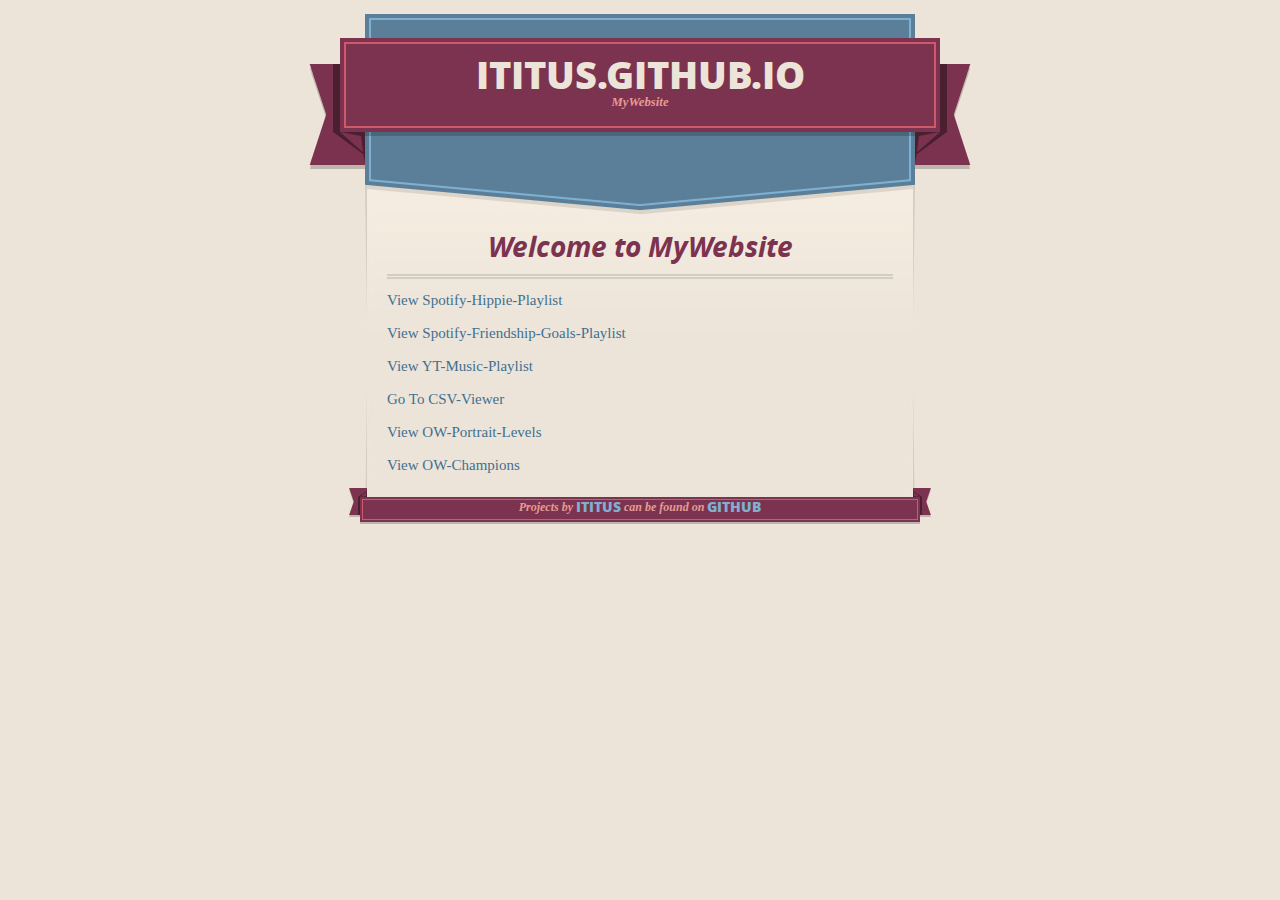
<file: index.html>
<!DOCTYPE html>
<html>
<head>
    <meta charset='utf-8'>
    <meta http-equiv="X-UA-Compatible" content="chrome=1">
    <meta name="viewport" content="width=640"/>

    <link rel="stylesheet" href="stylesheets/core.css" media="screen"/>
    <link rel="stylesheet" href="stylesheets/mobile.css" media="handheld, only screen and (max-device-width:640px)"/>
    <link rel="stylesheet" href="stylesheets/pygment_trac.css"/>

    <script type="text/javascript" src="javascripts/modernizr.js"></script>
    <script type="text/javascript" src="https://code.jquery.com/jquery-3.3.1.min.js"
            integrity="sha256-FgpCb/KJQlLNfOu91ta32o/NMZxltwRo8QtmkMRdAu8=" crossorigin="anonymous"></script>
    <script type="text/javascript" src="javascripts/headsmart.min.js"></script>
    <script type="text/javascript">
        $(document).ready(function () {
            $('#main_content').headsmart()
        })
    </script>
    <title>MyWebsite by iTitus</title>
</head>

<body>
<div class="shell">

    <header>
        <span class="ribbon-outer">
          <span class="ribbon-inner">
            <h1>iTitus.github.io</h1>
            <h2>MyWebsite</h2>
          </span>
          <span class="left-tail"></span>
          <span class="right-tail"></span>
        </span>
    </header>

    <div id="no-downloads">
        <span class="inner">
        </span>
    </div>


    <span class="banner-fix"></span>


    <section id="main_content">
        <h1><a name="welcome-to-mywebsite" class="anchor" href="#welcome-to-mywebsite"><span
                class="octicon octicon-link"></span></a>Welcome to MyWebsite</h1>

        <p><a href="spotify/hippie.html">View Spotify-Hippie-Playlist</a></p>
        <p><a href="spotify/friendshipgoals.html">View Spotify-Friendship-Goals-Playlist</a></p>
        <p><a href="yt/musicpl.html">View YT-Music-Playlist</a></p>
        <p><a href="csv-viewer/csv.html">Go To CSV-Viewer</a></p>
        <p><a href="ow-portrait-viewer/viewer.html">View OW-Portrait-Levels</a></p>
        <p><a href="ow-champions/champions.html">View OW-Champions</a></p>
    </section>

    <footer>
        <span class="ribbon-outer">
          <span class="ribbon-inner">
            <p>Projects by <a href="https://github.com/iTitus">iTitus</a> can be found on <a
                    href="https://github.com/iTitus">GitHub</a></p>
          </span>
          <span class="left-tail"></span>
          <span class="right-tail"></span>
        </span>
    </footer>

</div>


</body>
</html>
</file>
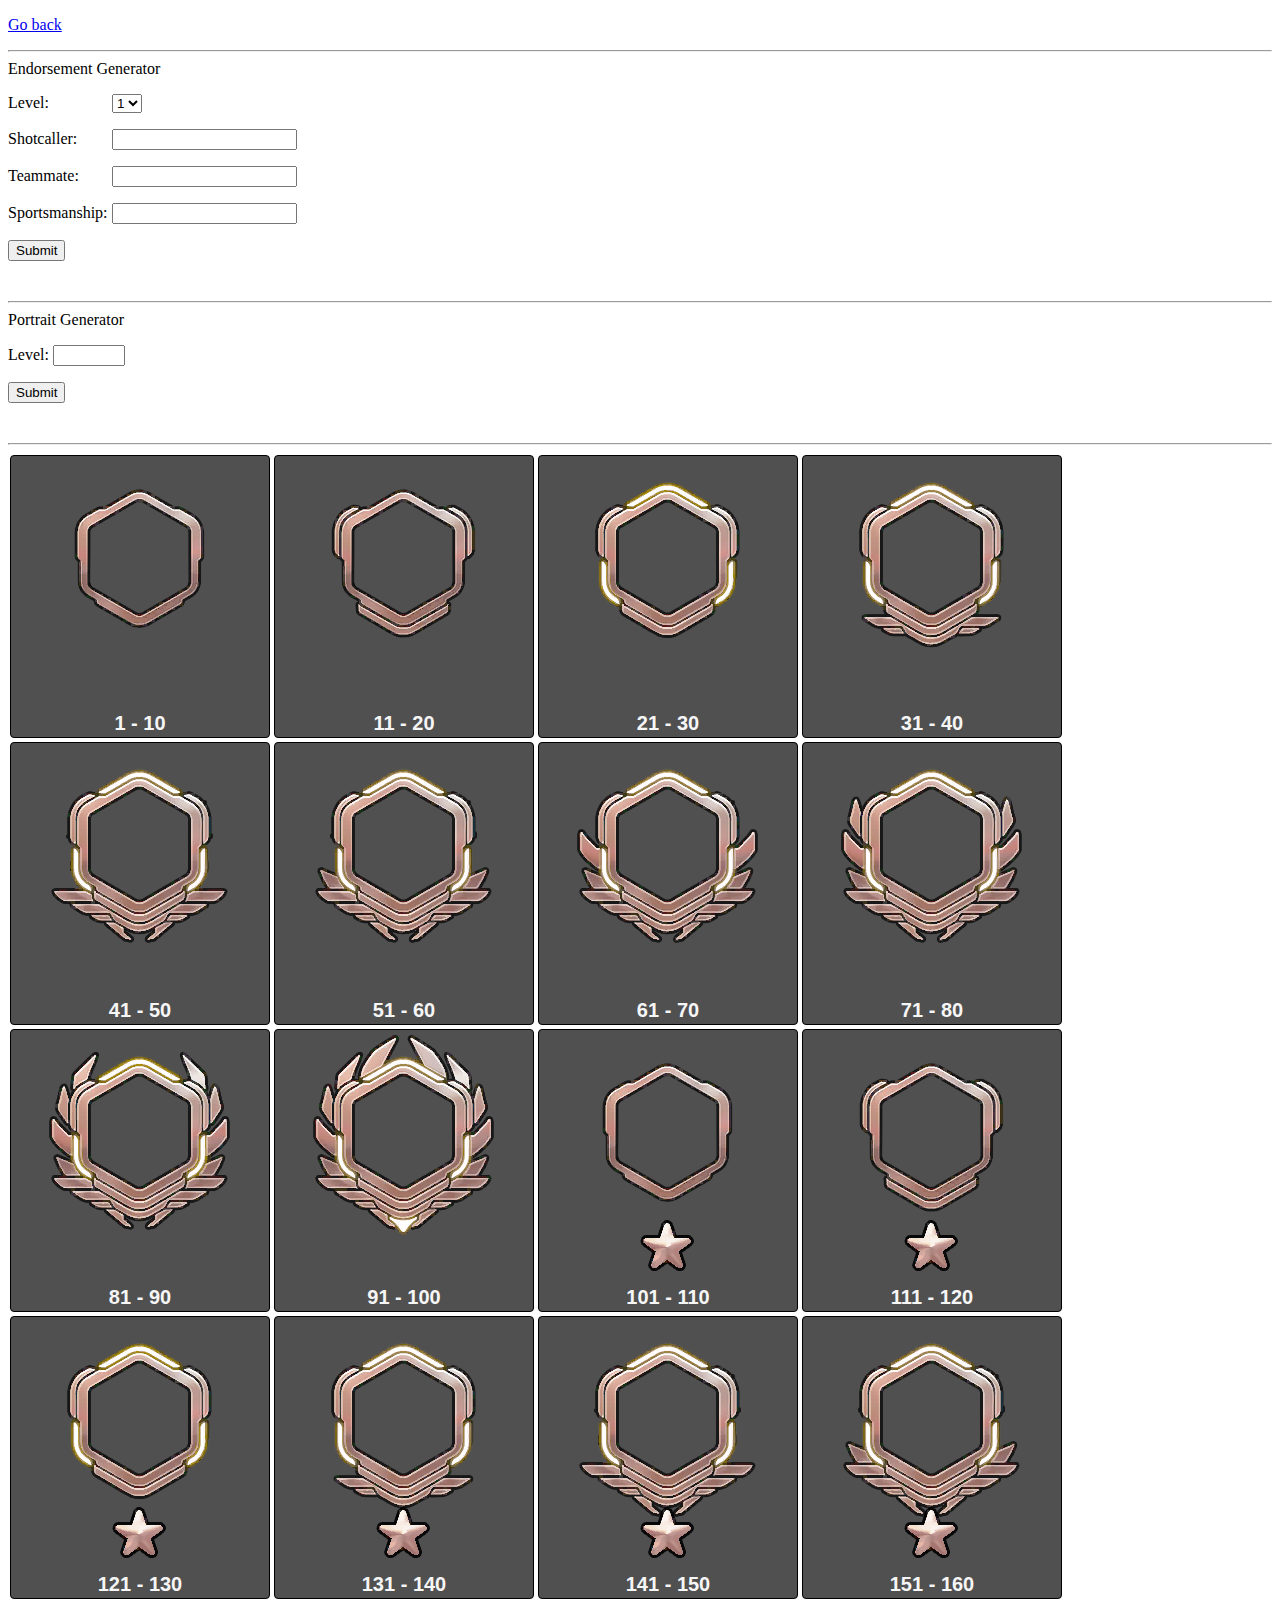
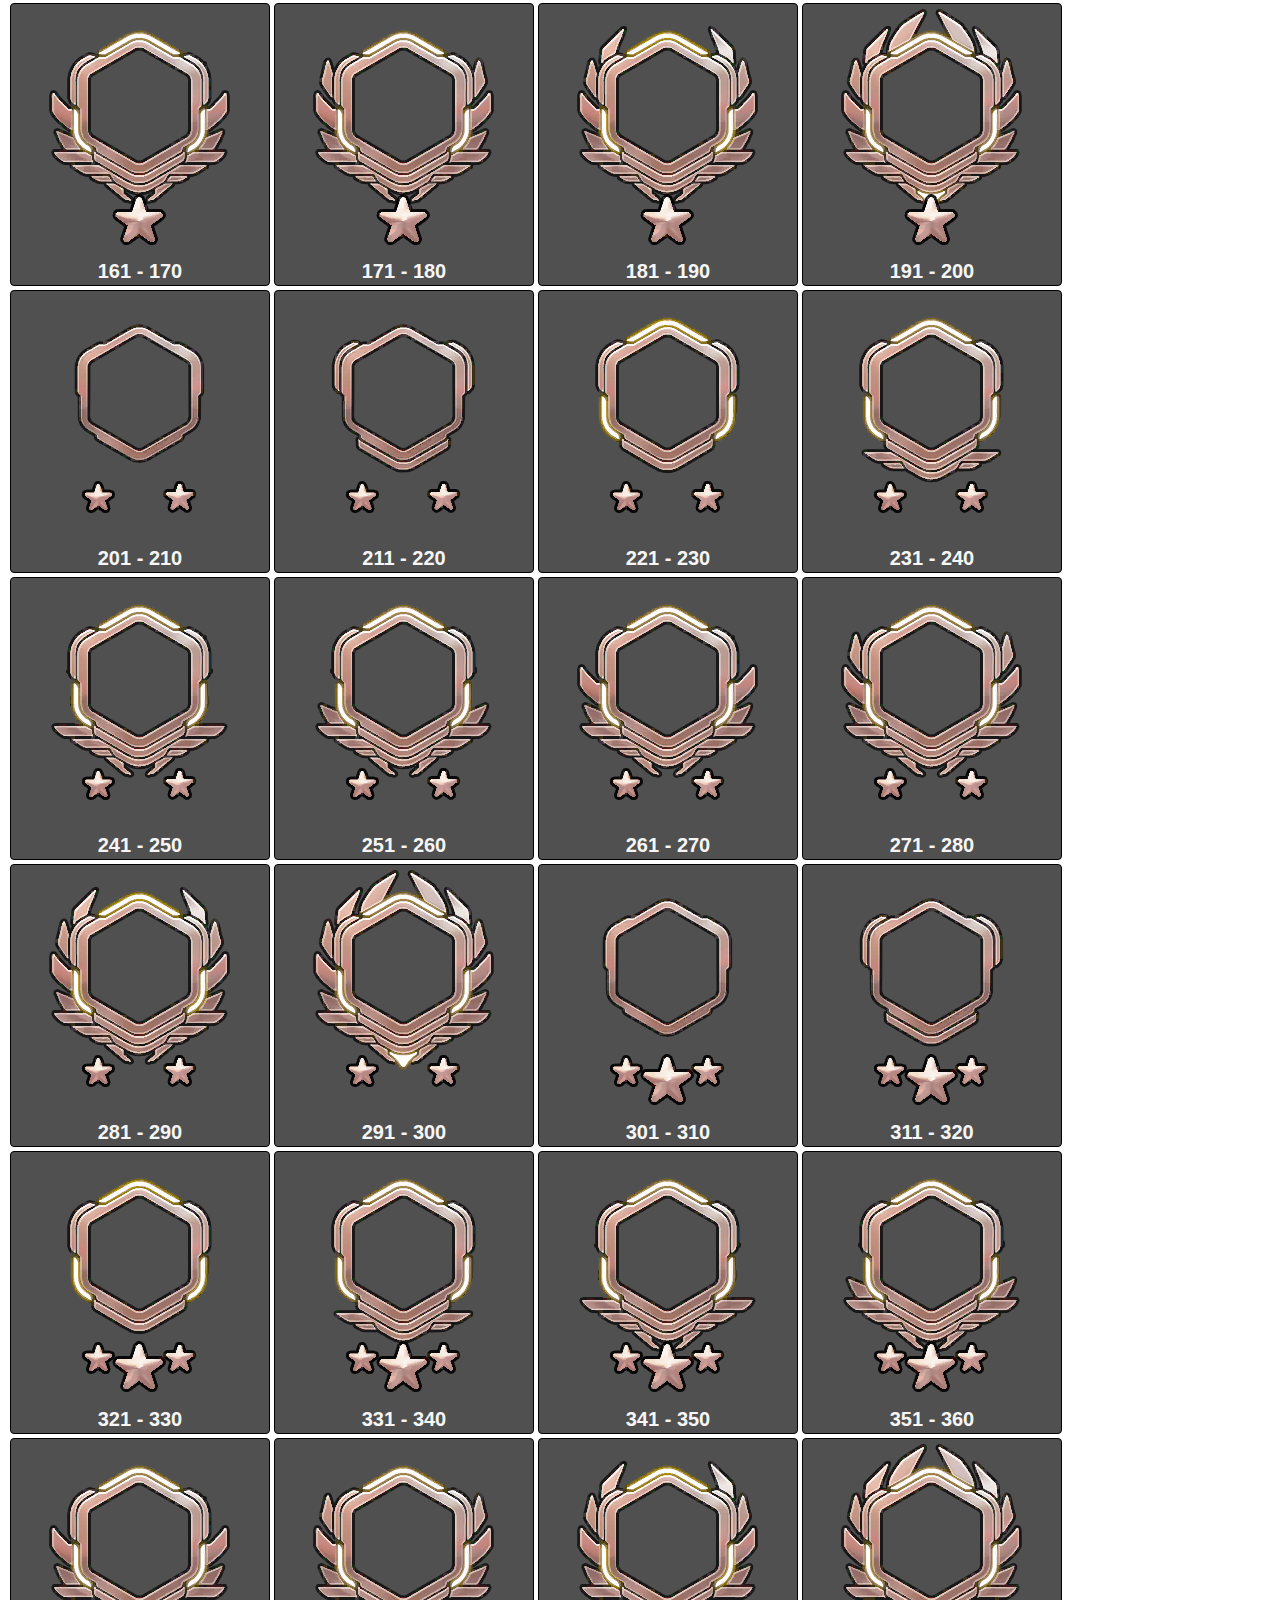
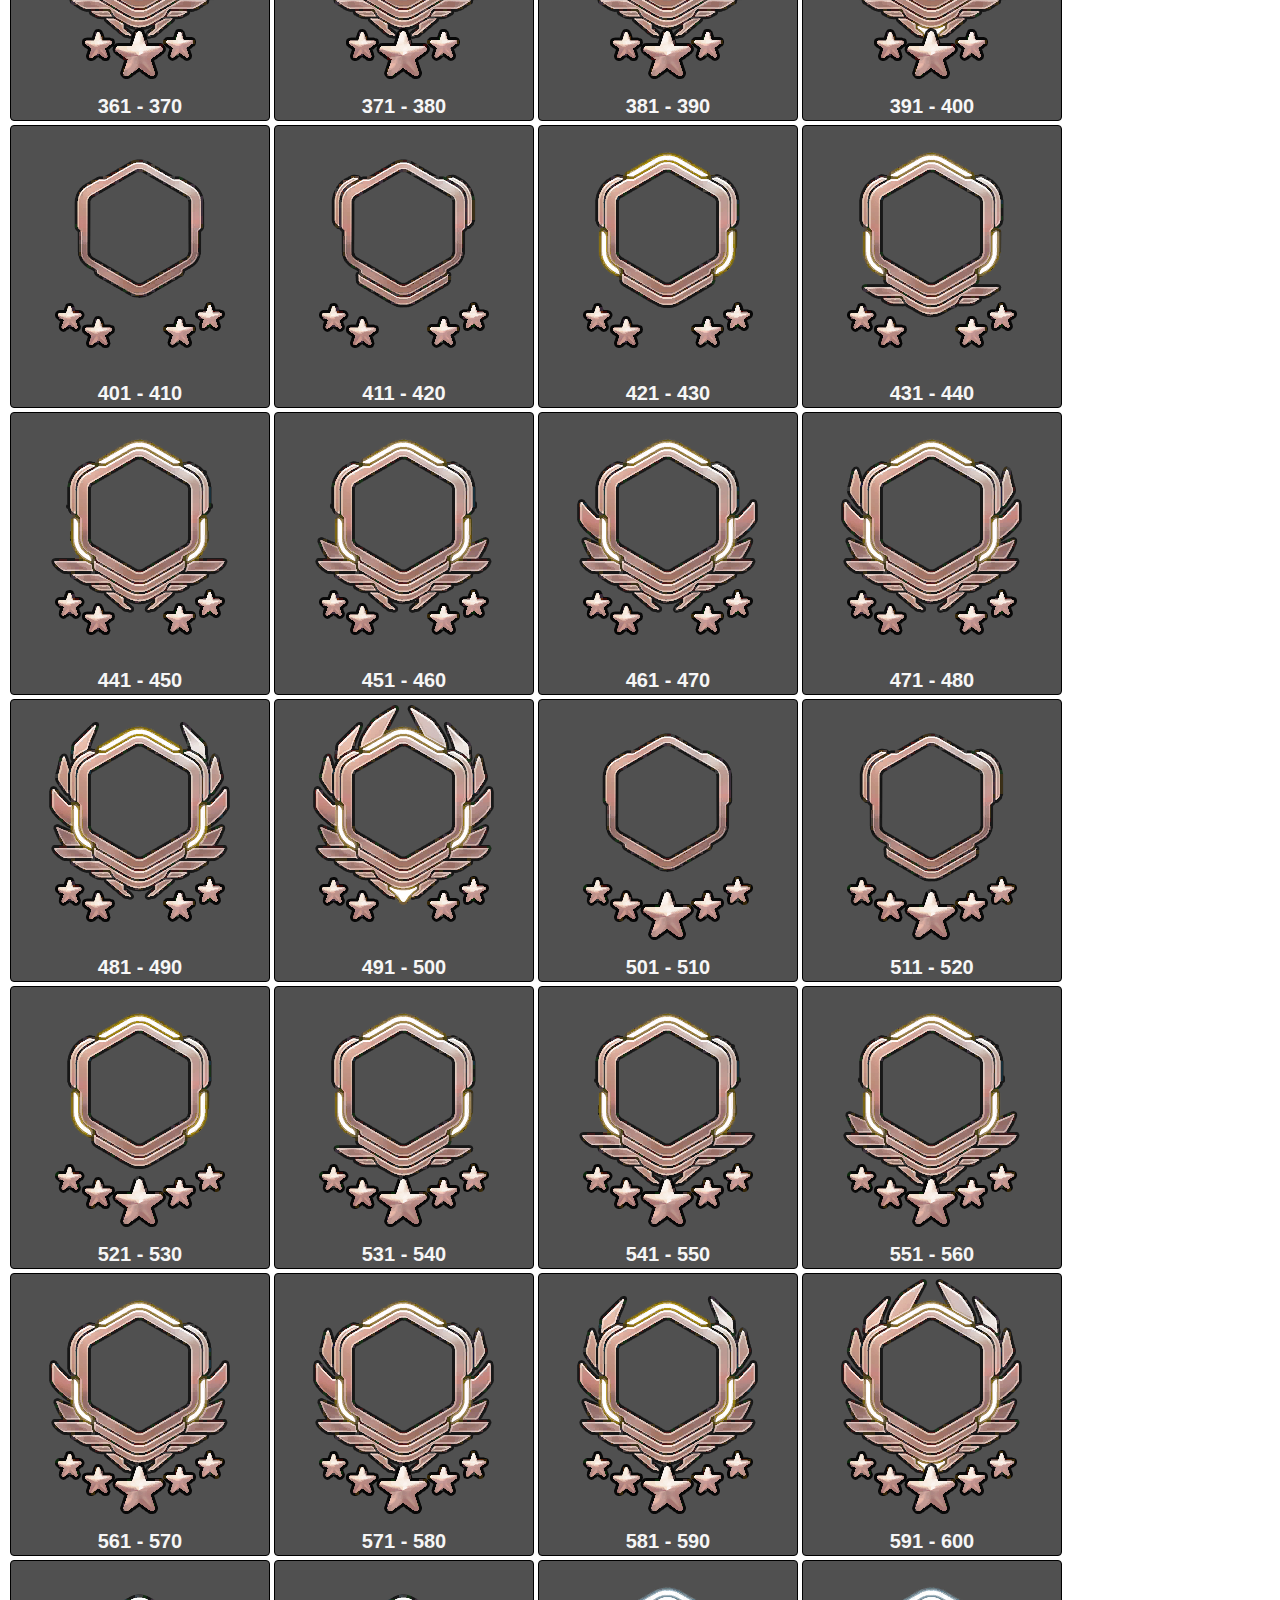
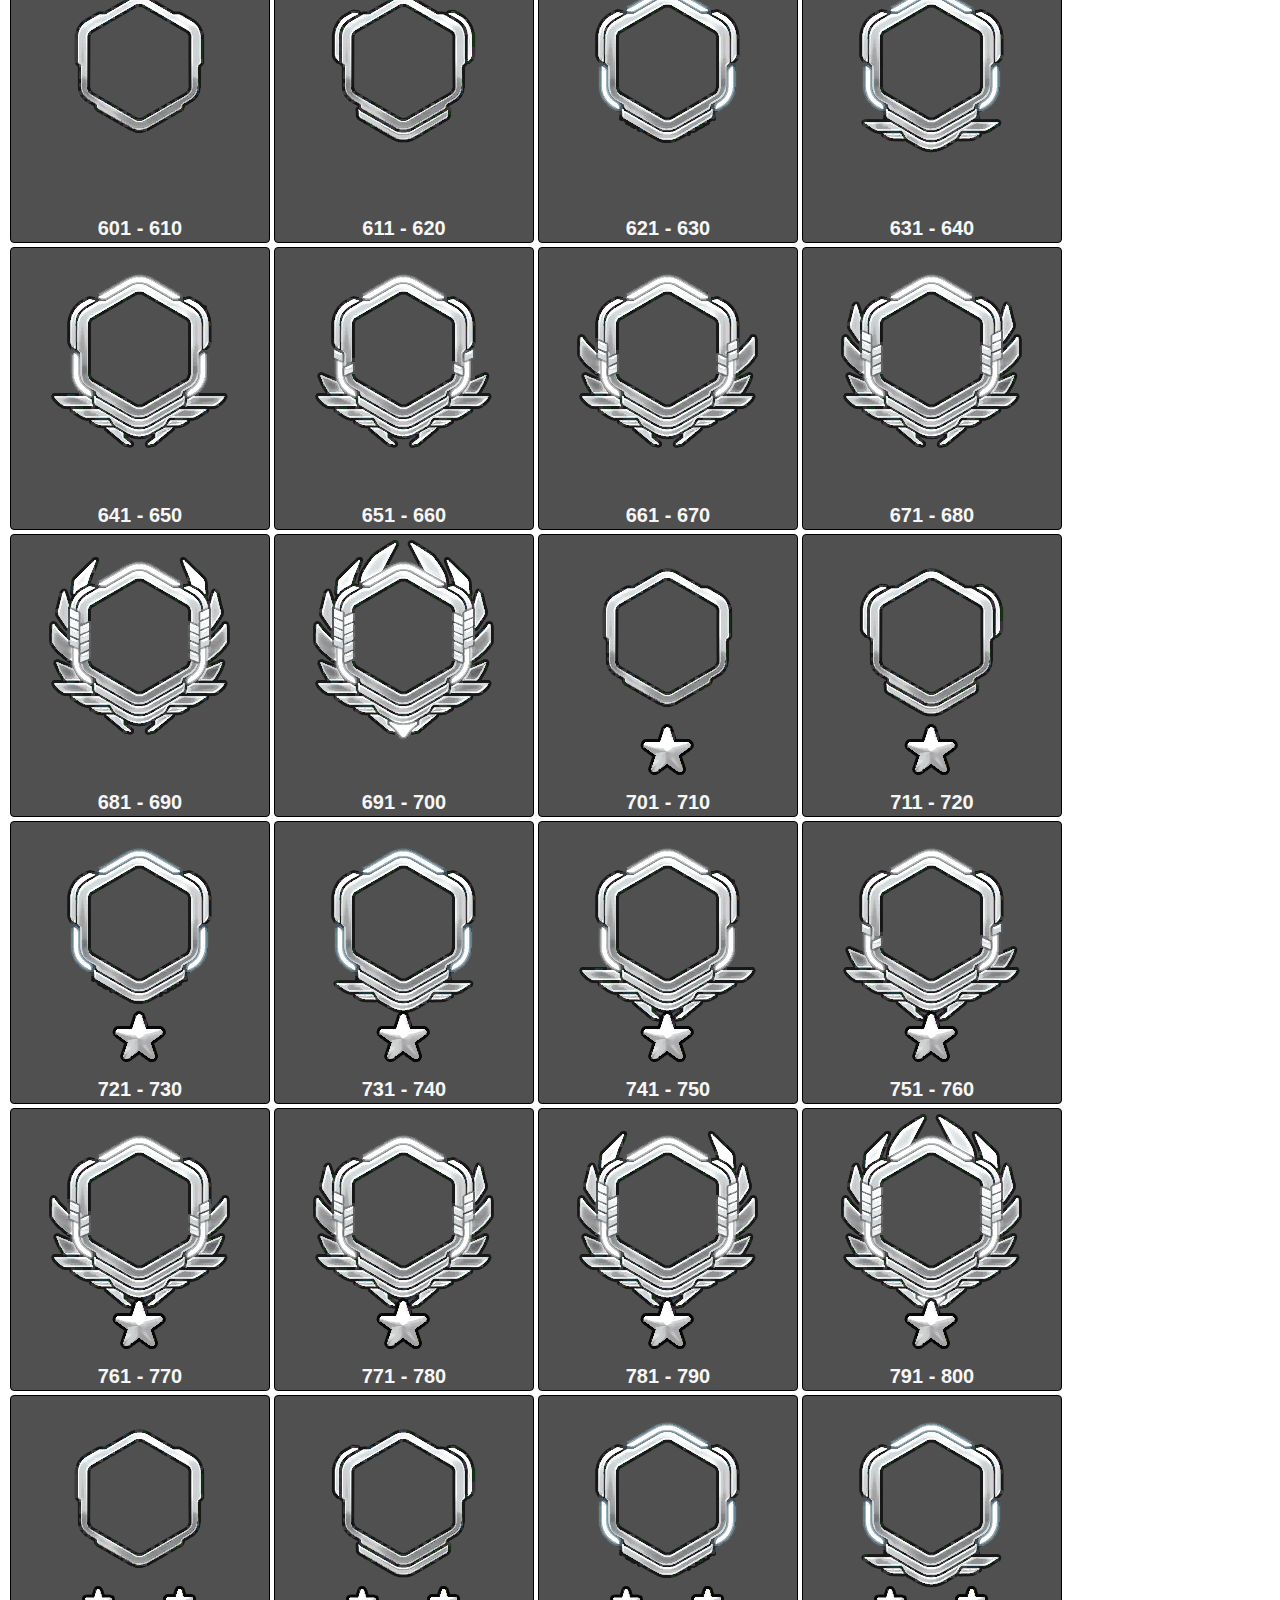
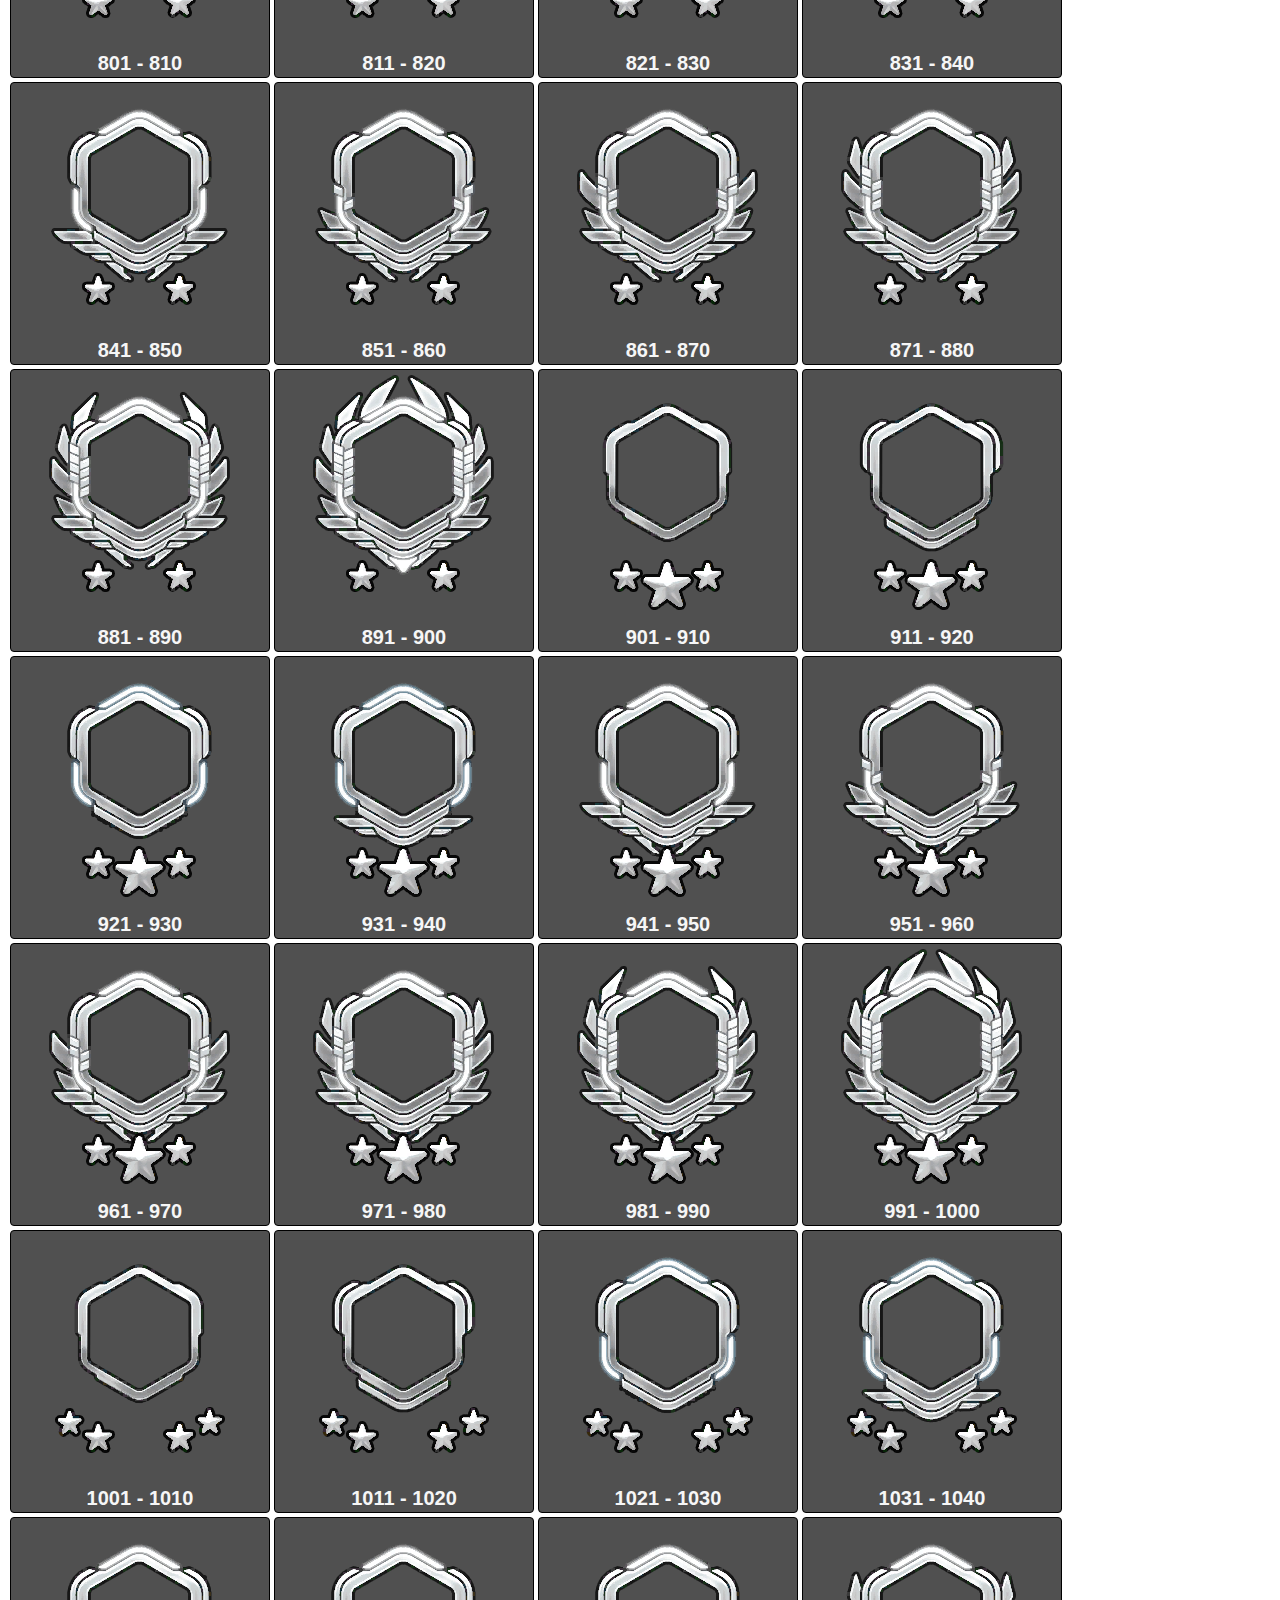
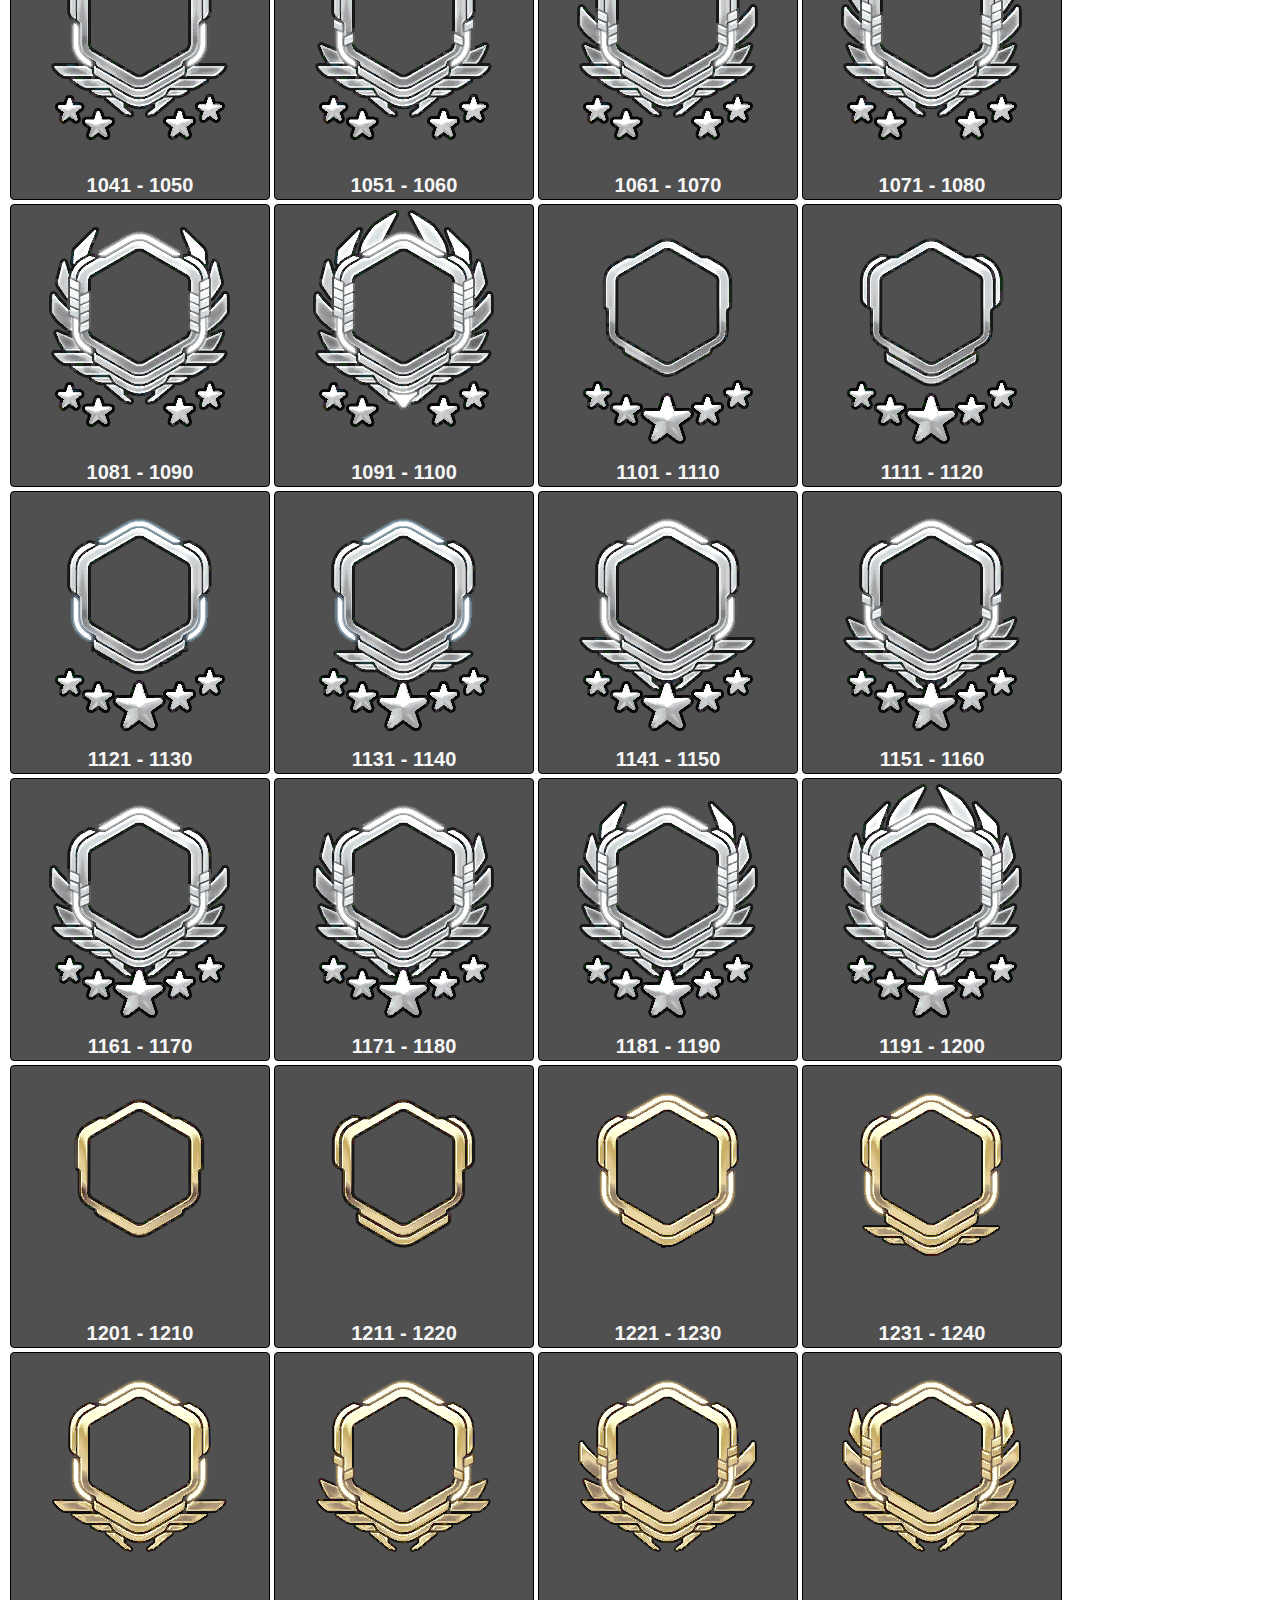
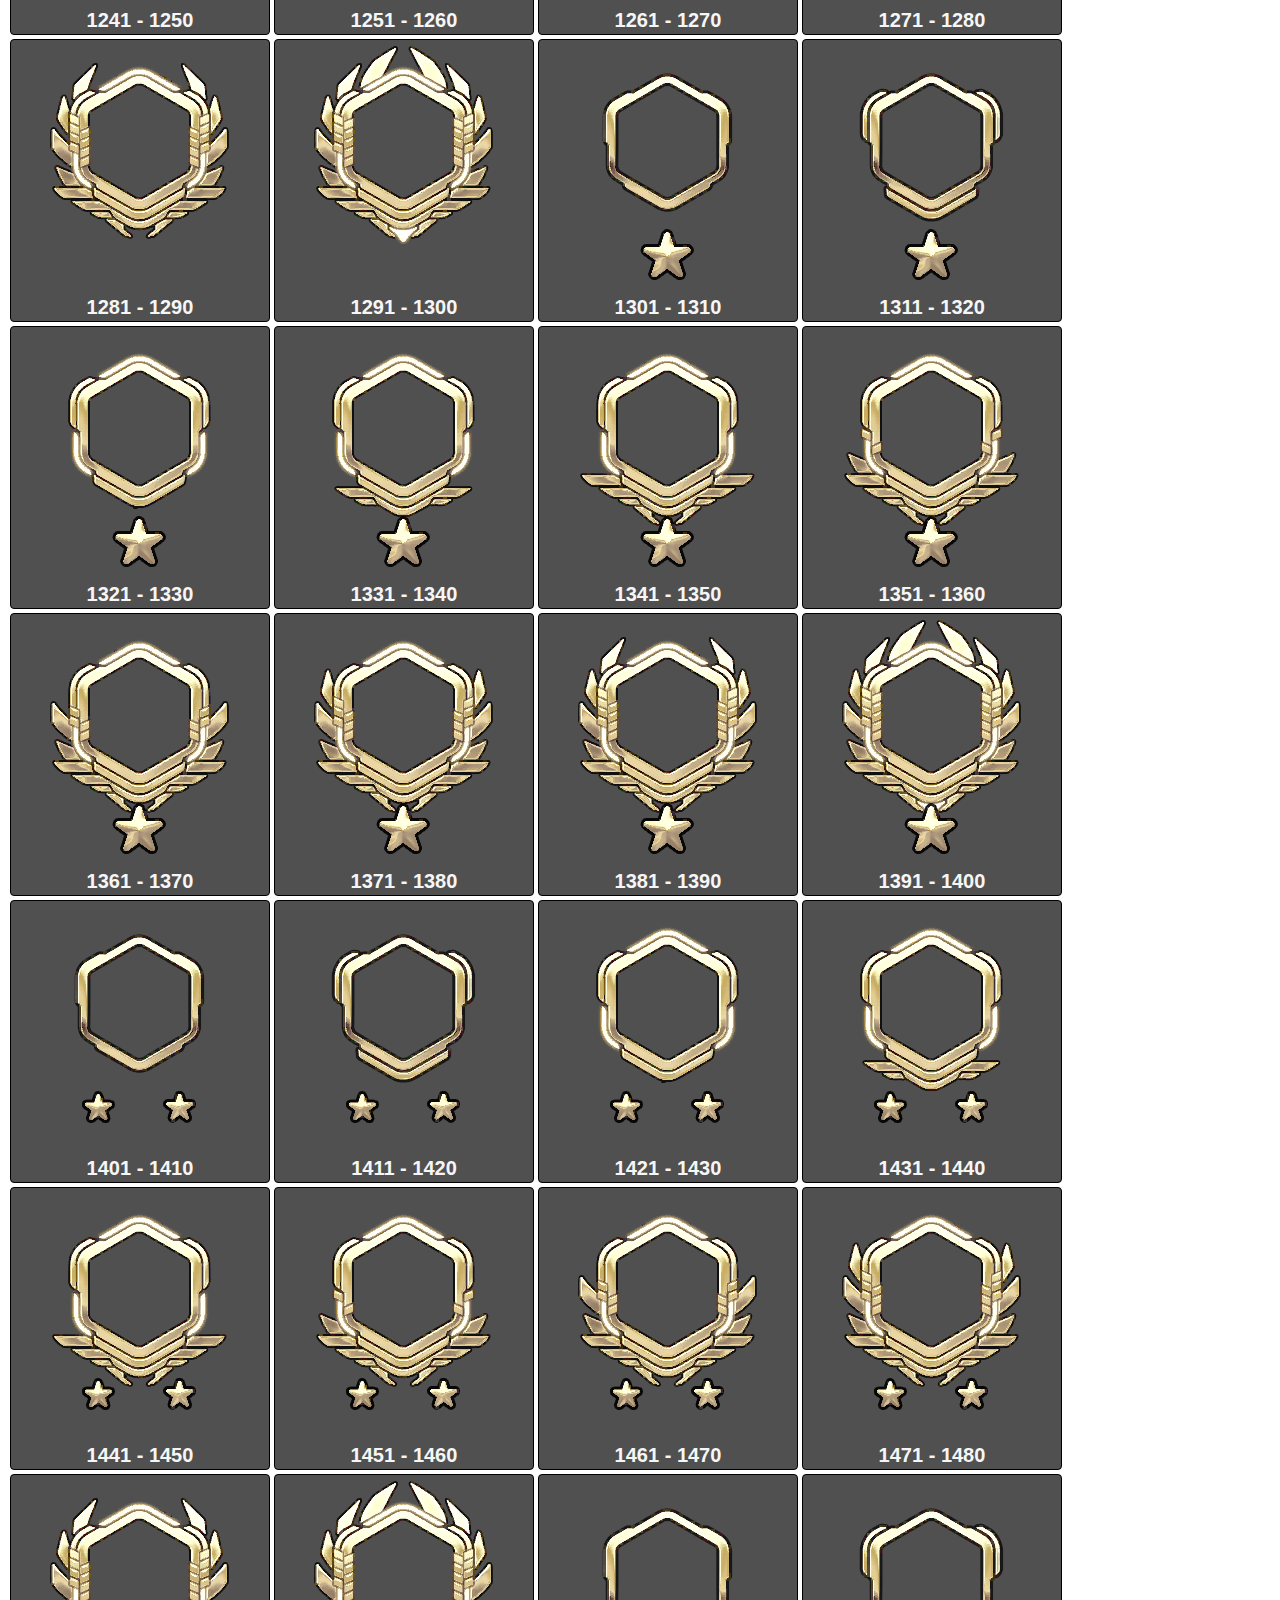
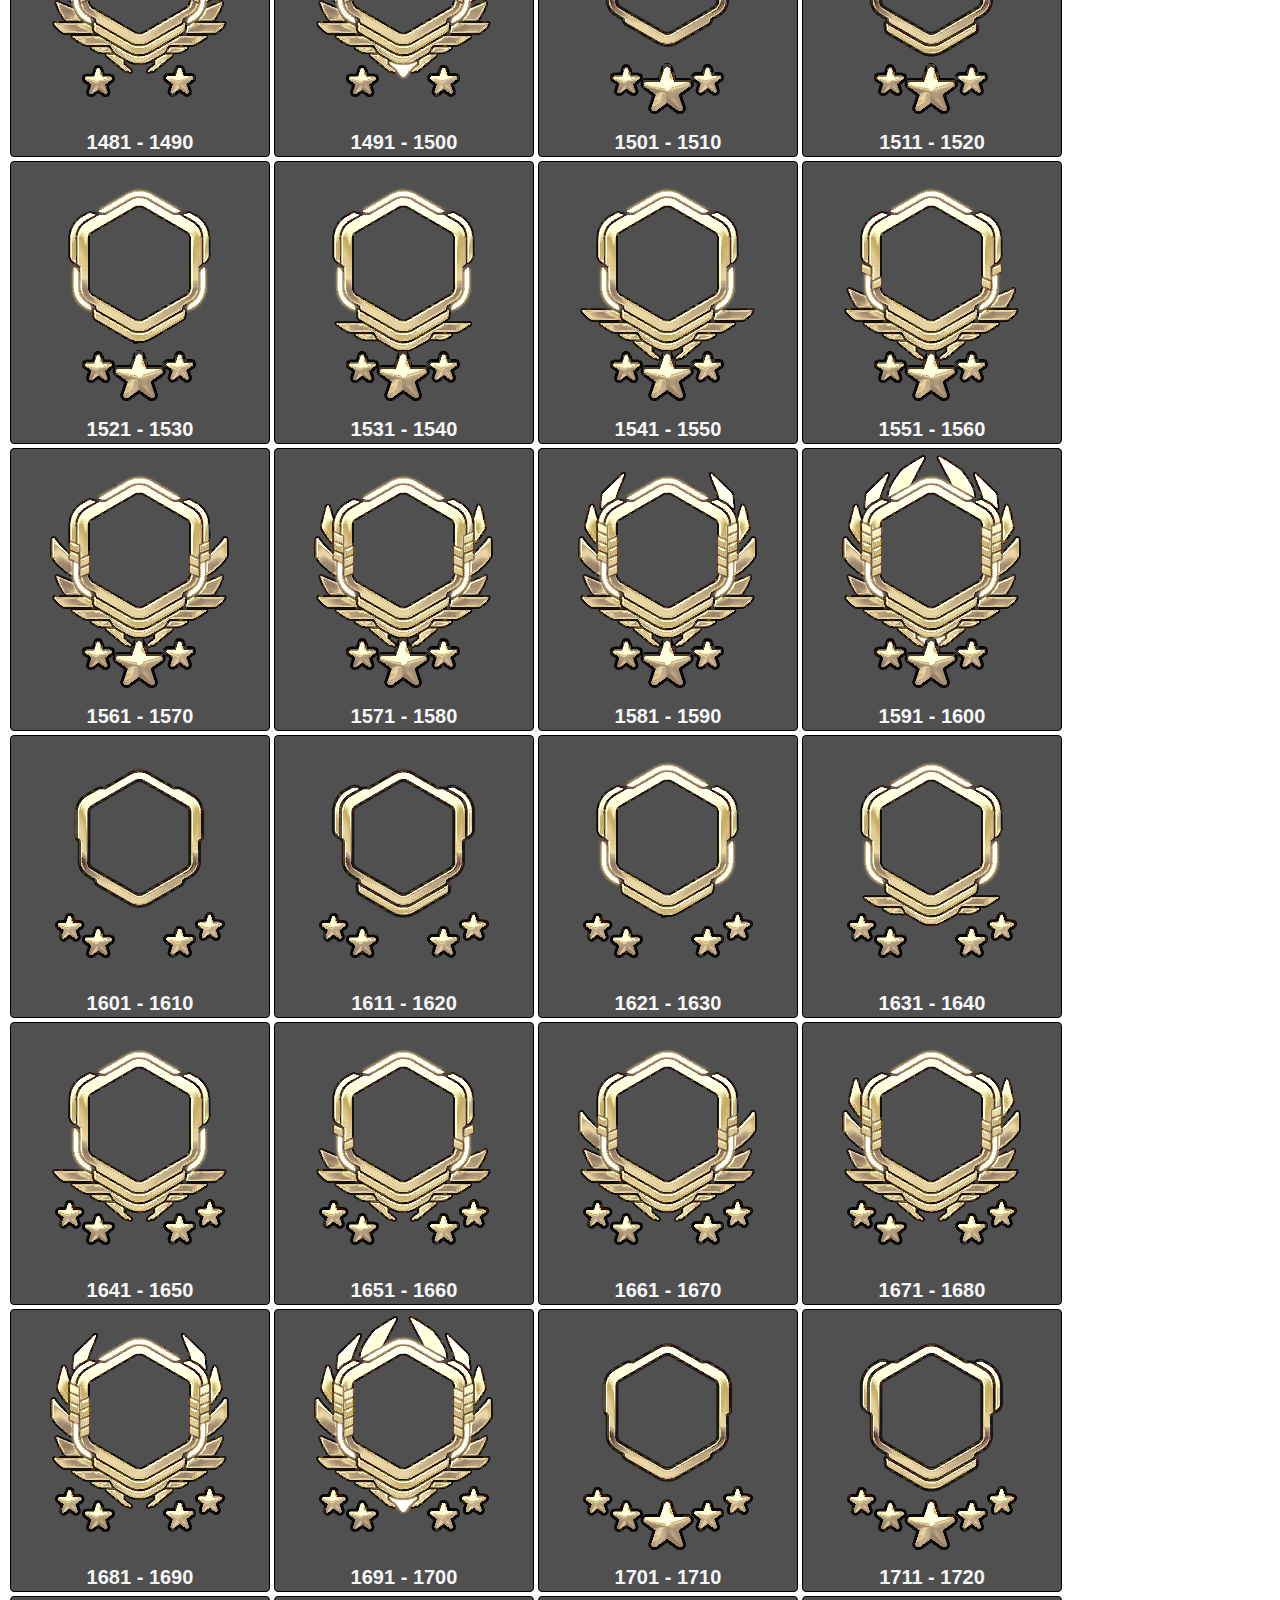
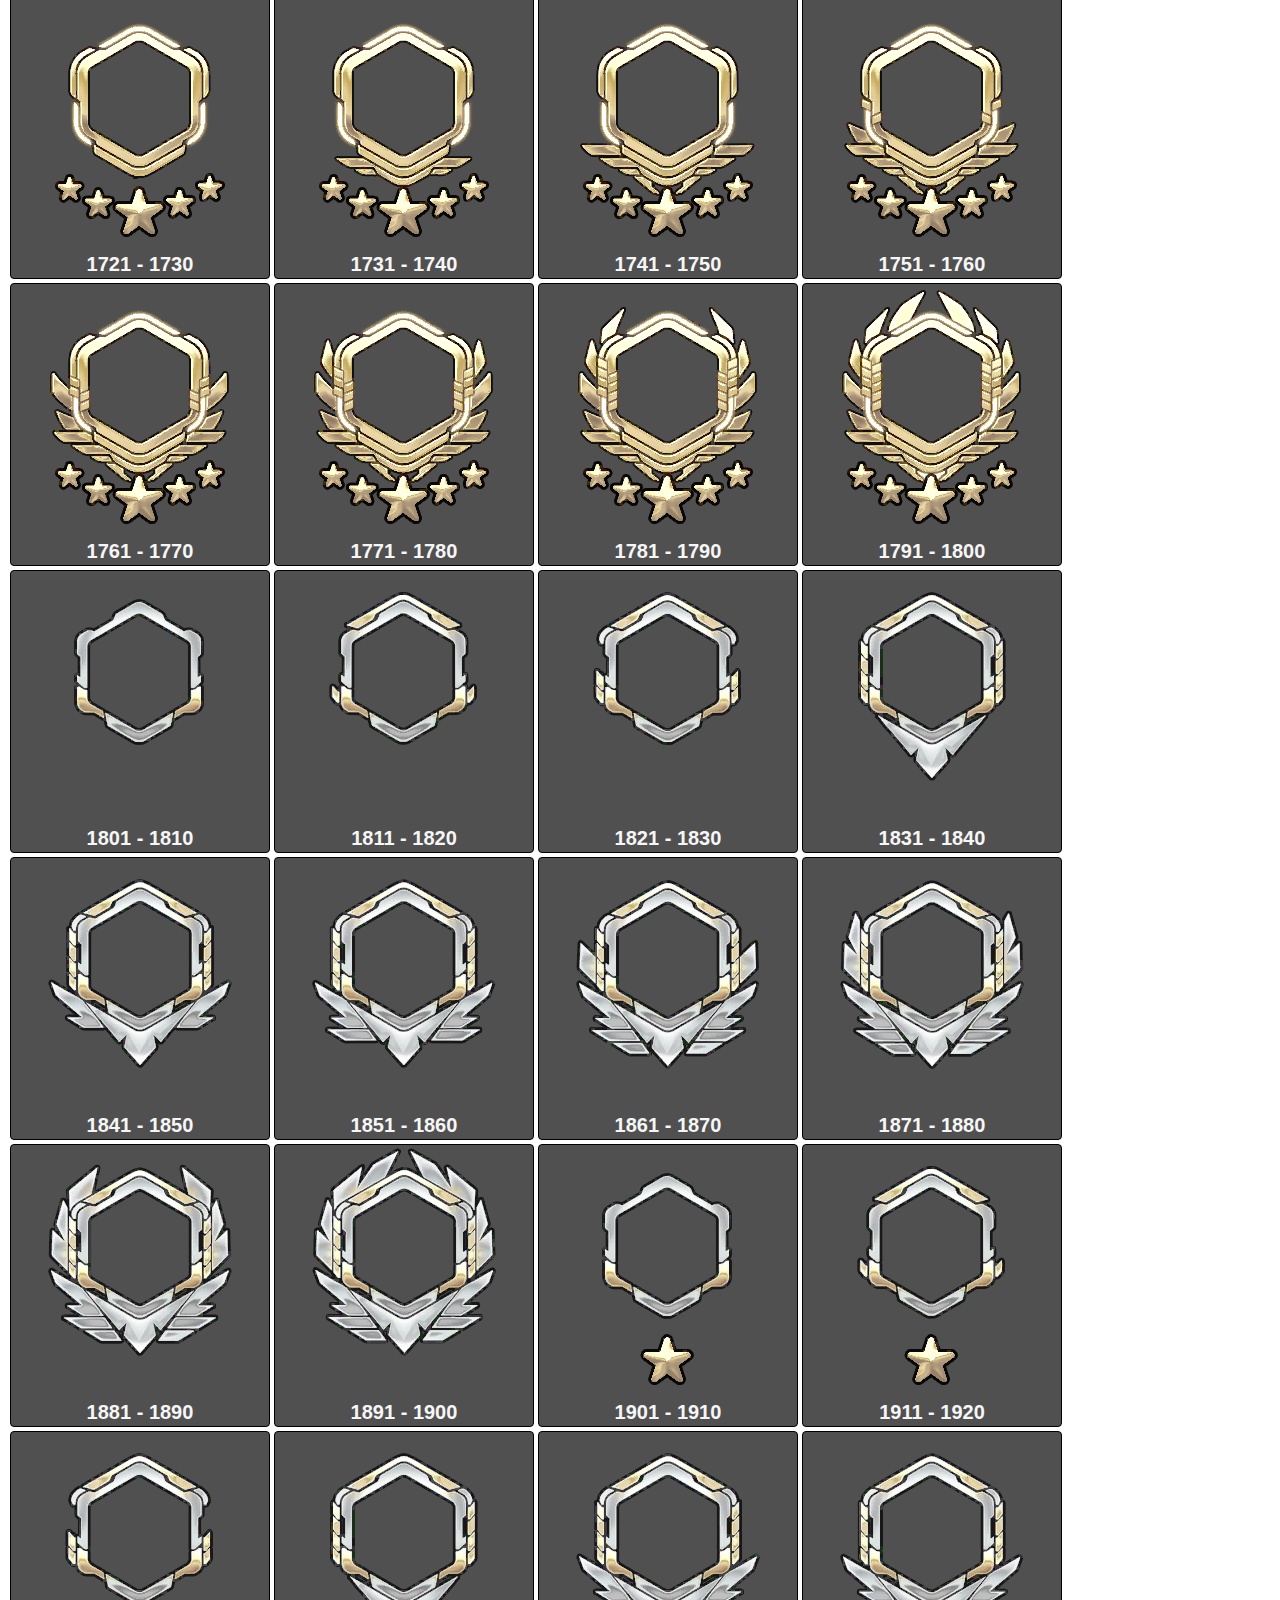
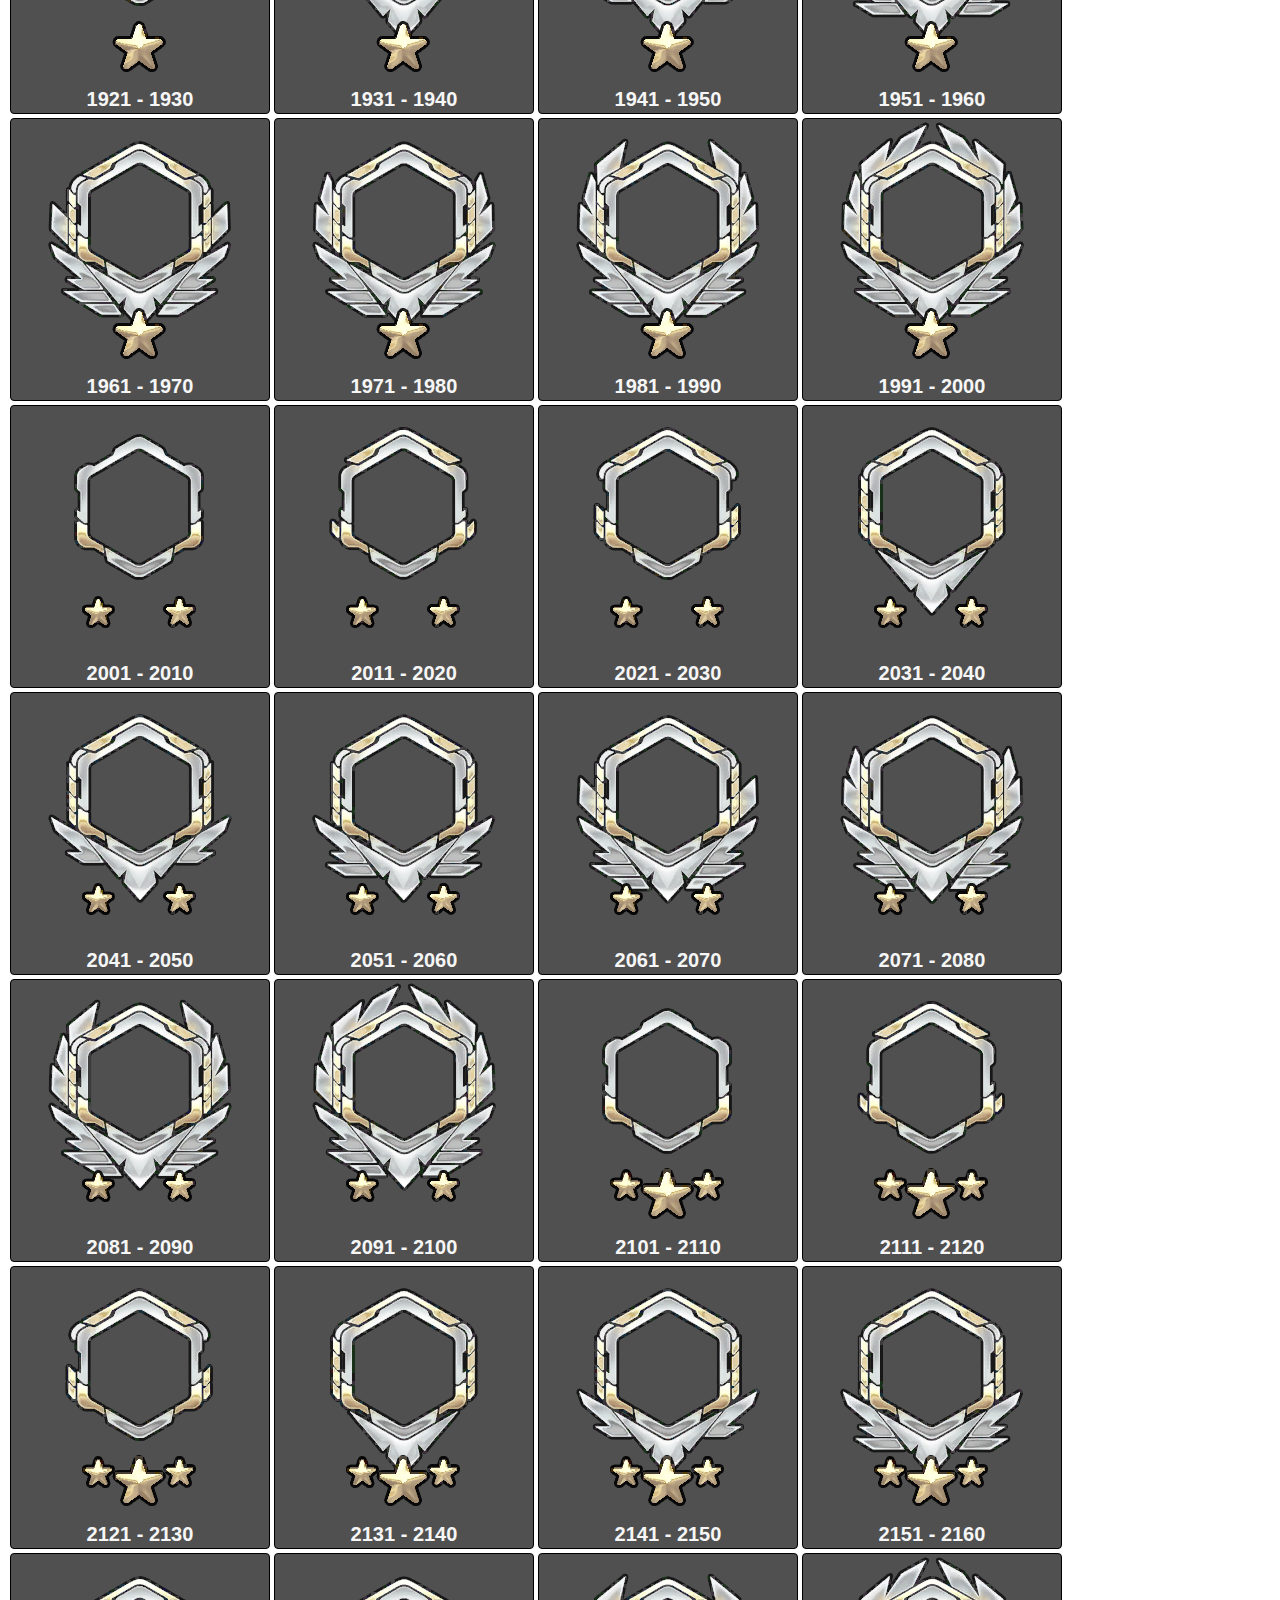
<file: ow-portrait-viewer/viewer.html>
<!DOCTYPE html>
<html>
<head>
    <meta charset='utf-8'>
    <title>OW Portrait Viewer</title>
    <link href="viewer.css" rel="stylesheet">
    <script src="https://code.jquery.com/jquery-3.3.1.min.js"
            integrity="sha256-FgpCb/KJQlLNfOu91ta32o/NMZxltwRo8QtmkMRdAu8=" crossorigin="anonymous"></script>
    <script src="viewer.js"></script>
</head>
<body>
<p><a href="../index.html">Go back</a></p>

<hr>

<div id="endorsements">
    <div id="endorsement-generator-form">
        <label for="endorsement-form">Endorsement Generator</label>
        <form id="endorsement-form">
            <p>
                <label for="endorsement-form-level">Level: </label>
                <select name="endorsement-level" id="endorsement-form-level">
                    <option value="1">1</option>
                    <option value="2">2</option>
                    <option value="3">3</option>
                    <option value="4">4</option>
                    <option value="5">5</option>
                </select>
            </p>
            <p>
                <label for="endorsement-form-shotcaller">Shotcaller: </label>
                <input name="shotcaller" id="endorsement-form-shotcaller" type="number" step="0.01" min="0" required>
            </p>
            <p>
                <label for="endorsement-form-teammate">Teammate: </label>
                <input name="teammate" id="endorsement-form-teammate" type="number" step="0.01" min="0" required>
            </p>
            <p>
                <label for="endorsement-form-sportsmanship">Sportsmanship: </label>
                <input name="sportsmanship" id="endorsement-form-sportsmanship" type="number" step="0.01" min="0"
                       required>
            </p>
            <input type="submit">
        </form>
    </div>
    <div id="endorsement" class="endorsement"></div>
</div>

<hr>

<div id="portraits">
    <div id="portrait-generator-form">
        <label for="portrait-form">Portrait Generator</label>
        <form id="portrait-form">
            <p>
                <label for="portrait-form-level">Level: </label>
                <input name="level" id="portrait-form-level" type="number" min="1" max="3000" required>
            </p>
            <input type="submit">
        </form>
    </div>
    <div id="portrait" class="portrait"></div>
</div>

<hr>

<div id="portrait-viewer" class="portrait-viewer"></div>

</body>
</html>
</file>
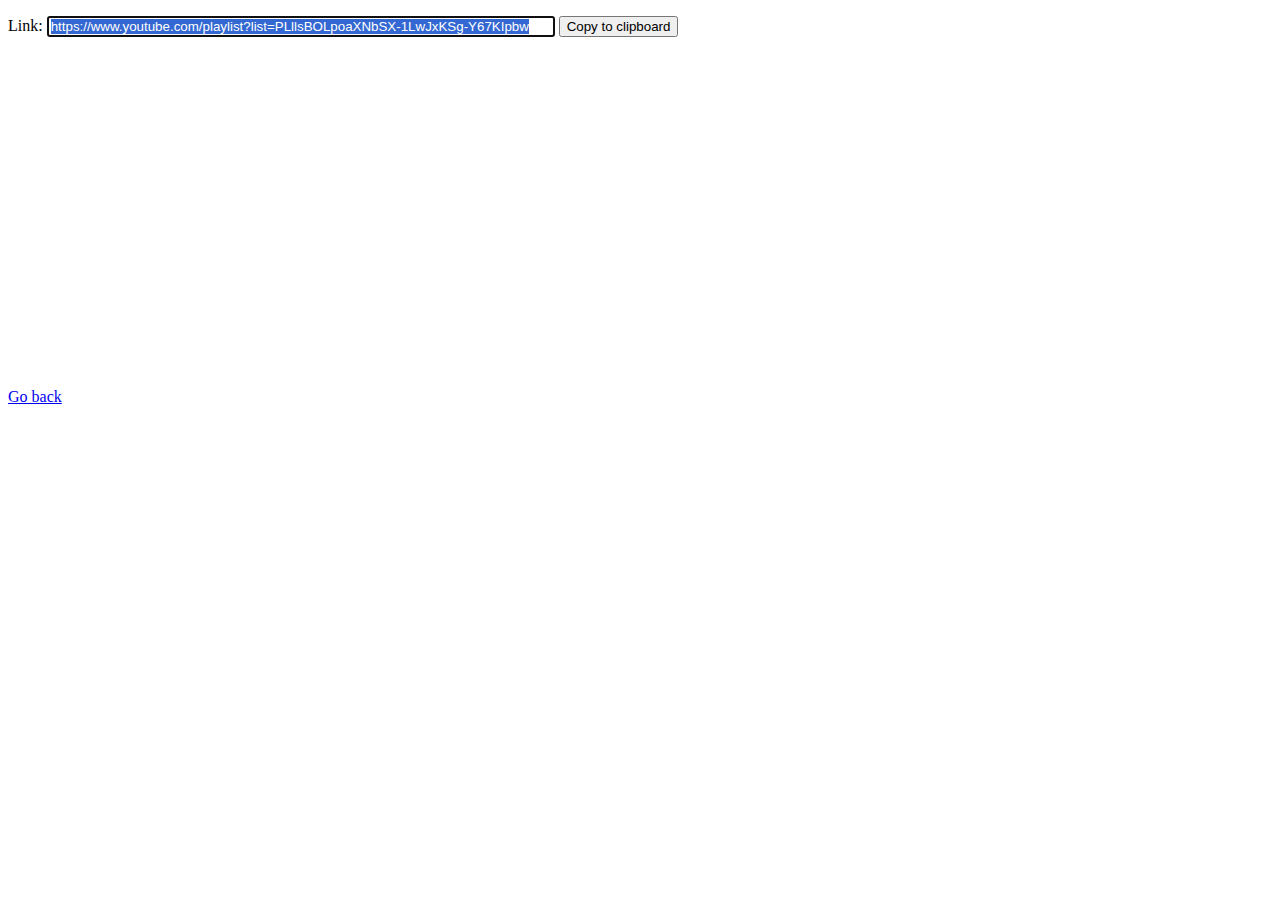
<file: yt/musicpl.html>
<!DOCTYPE html>
<html>
<head>
    <meta charset='utf-8'>
    <meta http-equiv="X-UA-Compatible" content="chrome=1">
    <meta name="viewport" content="width=640"/>
    <title>YT Music Playlist</title>
    <script>
        window.onload = function () {
            document.getElementById("copy_music_pl_link").onclick = function () {
                var textfield = document.getElementById("pl_link_input");
                textfield.select();
                try {
                    document.execCommand('copy');
                } catch (error) {
                    window.prompt("Copy to clipboard: Ctrl/CMD+C, Enter", textfield.value);
                }
            };
            document.getElementById("pl_link_input").select();
        };
    </script>
</head>

<body>
<p><label for="pl_link_input">Link: </label><input style="width:500px;" type="text" id="pl_link_input" name="pllink"
                                                   title="Link"
                                                   value="https://www.youtube.com/playlist?list=PLllsBOLpoaXNbSX-1LwJxKSg-Y67KIpbw"
                                                   readonly>
    <button type="button" id="copy_music_pl_link" autofocus>Copy to clipboard</button>
<p>
    <iframe width="560" height="315"
            src="https://www.youtube.com/embed/videoseries?list=PLllsBOLpoaXNbSX-1LwJxKSg-Y67KIpbw" frameborder="0"
            allowfullscreen></iframe>
</p>

<p><a href="../index.html">Go back</a></p>
</body>

</html>
</file>
<file: stylesheets/core.css>
@import url("screen.css");
@import url("non-screen.css") handheld;
@import url("non-screen.css") only screen and (max-device-width:640px);
</file>
<file: stylesheets/mobile.css>
/* Generated by Font Squirrel (http://www.fontsquirrel.com) on February 9, 2012 */


@font-face {
  font-family: 'Open Sans';
  src: url('../fonts/opensans-regular-webfont.eot');
  src: url('../fonts/opensans-regular-webfont.eot?#iefix') format('embedded-opentype'),
       url('../fonts/opensans-regular-webfont.woff') format('woff'),
       url('../fonts/opensans-regular-webfont.ttf') format('truetype'),
       url('../fonts/opensans-regular-webfont.svg#OpenSansRegular') format('svg');
  font-weight: normal;
  font-style: normal;
}

@font-face {
  font-family: 'Open Sans';
  src: url('../fonts/opensans-italic-webfont.eot');
  src: url('../fonts/opensans-italic-webfont.eot?#iefix') format('embedded-opentype'),
       url('../fonts/opensans-italic-webfont.woff') format('woff'),
       url('../fonts/opensans-italic-webfont.ttf') format('truetype'),
       url('../fonts/opensans-italic-webfont.svg#OpenSansItalic') format('svg');
  font-weight: normal;
  font-style: italic;
}

@font-face {
  font-family: 'Open Sans';
  src: url('../fonts/opensans-bold-webfont.eot');
  src: url('../fonts/opensans-bold-webfont.eot?#iefix') format('embedded-opentype'),
       url('../fonts/opensans-bold-webfont.woff') format('woff'),
       url('../fonts/opensans-bold-webfont.ttf') format('truetype'),
       url('../fonts/opensans-bold-webfont.svg#OpenSansBold') format('svg');
  font-weight: bold;
  font-style: normal;
}

@font-face {
  font-family: 'Open Sans';
  src: url('../fonts/opensans-bolditalic-webfont.eot');
  src: url('../fonts/opensans-bolditalic-webfont.eot?#iefix') format('embedded-opentype'),
       url('../fonts/opensans-bolditalic-webfont.woff') format('woff'),
       url('../fonts/opensans-bolditalic-webfont.ttf') format('truetype'),
       url('../fonts/opensans-bolditalic-webfont.svg#OpenSansBoldItalic') format('svg');
  font-weight: bold;
  font-style: italic;
}

@font-face {
  font-family: 'Open Sans';
  src: url('../fonts/opensans-extrabold-webfont.eot');
  src: url('../fonts/opensans-extrabold-webfont.eot?#iefix') format('embedded-opentype'),
       url('../fonts/opensans-extrabold-webfont.woff') format('woff'),
       url('../fonts/opensans-extrabold-webfont.ttf') format('truetype'),
       url('../fonts/opensans-extrabold-webfont.svg#OpenSansExtrabold') format('svg');
  font-weight: bolder;
  font-style: normal;
}


/* http://meyerweb.com/eric/tools/css/reset/ 
   v2.0 | 20110126
   License: none (public domain)
*/

html, body, div, span, applet, object, iframe,
h1, h2, h3, h4, h5, h6, p, blockquote, pre,
a, abbr, acronym, address, big, cite, code,
del, dfn, em, img, ins, kbd, q, s, samp,
small, strike, strong, sub, sup, tt, var,
b, u, i, center,
dl, dt, dd, ol, ul, li,
fieldset, form, label, legend,
table, caption, tbody, tfoot, thead, tr, th, td,
article, aside, canvas, details, embed, 
figure, figcaption, footer, header, hgroup, 
menu, nav, output, ruby, section, summary,
time, mark, audio, video {
  margin: 0;
  padding: 0;
  border: 0;
  font-size: 100%;
  font: inherit;
  vertical-align: baseline;
}
/* HTML5 display-role reset for older browsers */
article, aside, details, figcaption, figure, 
footer, header, hgroup, menu, nav, section {
  display: block;
}
body {
  line-height: 1;
}
ol, ul {
  list-style: none;
}
blockquote, q {
  quotes: none;
}
blockquote:before, blockquote:after,
q:before, q:after {
  content: '';
  content: none;
}
table {
  border-collapse: collapse;
  border-spacing: 0;
}

header, footer, section {
  display: block;
  position: relative;
}

/* STYLES */

div.shell {
  display: block;
  width: 640px;
  margin: 0 auto;
}

a#forkme_banner {
  display: none;
}

/* header */

header {
  position: relative;
  z-index: 2;
  margin: 0;
  max-width: 640px;
  top: 51px;
}

header span.ribbon-inner {
  position: relative;
  display: block;
  background-color: #cd596b;
  border: 8px solid #7c334f;
  padding: 6px;
  z-index: 1;
}

header span.left-tail, header span.right-tail {
  position: relative;
  display: block;
  width: 19px;
  height: 10px;
  background: transparent url(../images/ribbon-tail-sprite-2x.png) 0 0 no-repeat;
  position: absolute;
  bottom: -10px;
  z-index: 0;
}

header span.left-tail {
  background-position: 0 0;
  left: 0;
}

header span.right-tail {
  background-position: -19px 0;
  right: 0;
}

header h1 {
  background-color: #7c334f;
  font-size: 2em;
  font-weight: bolder;
  font-style: normal;
  text-transform: uppercase;
  color: #ece4d8;
  text-align: center;
  line-height:1;  
  padding: 14px 20px 0;
}

header h2 {
  background-color: #7c334f;
  font: bold italic .85em/1.5 Georgia, Times, “Times New Roman”, serif;
  color: #e69b95;
  padding-bottom: 14px;
  margin-top: -3px;
  text-align: center;
}

section#downloads {
  position: relative;
  display: block;
  height: 171px;
  width: 602px;
  padding-bottom: 150px;
  margin: 51px auto -250px;
  z-index: 1;
  background: transparent url(../images/shield.png) center 0 no-repeat;
}

section#downloads a {
  display: none;
}

span.banner-fix {
  background: transparent url(../images/shield-fallback.png) center top no-repeat;
  display: block;
  height: 31px;
  position: absolute;
  width: 640px;
  top: 20px;

}

section#main_content {
  z-index: 2;
  padding: 20px 40px 0;
  min-height:185px;
}

/* footer */

footer {
  background: none;
  padding-top: 104px;
  margin: -94px auto 40px;
  max-width:640px;
  text-align: center;
}

footer span.ribbon-outer {
  display: block;
  position: relative;
  border-bottom: 2px solid #bdb6ad;
}

footer span.ribbon-inner {
  position: relative;
  display: block;
  background-color: #cd596b;
  border: 8px solid #7c334f;
  padding: 6px;
  z-index: 1;
}

footer p {
  font-family: 'Open Sans', sans-serif;
  font-weight: bold;
  font-size: .6em;
  color: #8b786f;
}

footer a {
  color: #cd596b;
}

footer span.ribbon-inner p {
  background-color: #7c334f;
  margin: 0;
  color: #e69b95;
  font: bold italic 22px/1 Georgia, Times, “Times New Roman”, serif;
  height: auto;
  line-height: 1.1;
  padding: 20px 0px 10px;
}

footer span.ribbon-inner a {
  display: block;
  position: relative;
  bottom: 0;
  color: #7eb0d2;
  font-family: 'Open Sans', sans-serif;
  text-transform: uppercase;
  font-style: normal;
  font-weight: bolder;
  font-size: 38px;
  padding-bottom: 10px;
}

footer span.ribbon-inner a:hover {
  color: #7eb0d2;
}

footer span.left-tail, footer span.right-tail {
  position: relative;
  display: block;
  width: 23px;
  height: 126px;
  background: transparent url(../images/small-ribbon-tail-sprite-2x.png) 0 0 no-repeat;
  position: absolute;
  top: -126px;
  z-index: 0;
}

footer span.left-tail {
  background-position: 0 0;
  left: 0;
}

footer span.right-tail {
  background-position: -23px 0;
  right: 0;
}

footer span.octocat {
  background: transparent url(../images/octocat-2x.png) 0 0 no-repeat;
  display: block;
  width: 60px;
  height: 60px;
  margin: 20px auto 0;}

/* content */

body {
  background: #ece4d8;
  font: normal normal 30px/1.5 Georgia, Palatino,” Palatino Linotype”, Times, “Times New Roman”, serif;
  color: #544943;
  -webkit-font-smoothing: antialiased;
}

a, a:hover {
  color: #417090;
}

a {
  text-decoration: none;
}

a:hover {
  text-decoration: underline;
}

h1,h2,h3,h4,h5,h6 {
  font-family: 'Open Sans', sans-serif;
  font-weight: bold;
}

p {
  margin: .7em 0 0;
}

strong {
  font-weight: bold;
}

em {
  font-style: italic;
}

ol {
  margin: .7em 0;
  list-style-type: decimal;
  padding-left: 1.35em;
}

ul {
  margin: .7em 0;
  padding-left: 1.35em;
}

ul li {
  padding-left: 20px;
  background: transparent url(../images/chevron-2x.png) left 15px no-repeat;
}

blockquote {
  font-family: 'Open Sans', sans-serif;
  margin: 20px 0;
  color: #8b786f;
  padding-left: 1.35em;
  background: transparent url('../images/blockquote-gfx-2x.png') 0 8px no-repeat;
}

img {
  -webkit-box-shadow: 0px 4px 0px #bdb6ad;
  -moz-box-shadow: 0px 4px 0px #bdb6ad;
  box-shadow: 0px 4px 0px #bdb6ad;
  border: 4px solid #fff6e9;
  max-width: 556px;
}

hr {
  border: none;
  outline: none;
  height: 42px;
  background: transparent url('../images/hr-2x.jpg') center center repeat-x;
  margin: 0 0 20px;
}

code {
  background: #fff6e9;
  font: normal normal .9em/1.7 "Lucida Sans Typewriter", "Lucida Console", Monaco, "Bitstream Vera Sans Mono", monospace;
  padding: 0 5px 1px;
}

pre {
  margin: 10px 0 20px;
  padding: .7em;
  background: #fff6e9;
  border-bottom: 4px solid #bdb6ad;
  font: normal normal .9em/1.7 "Lucida Sans Typewriter", "Lucida Console", Monaco, "Bitstream Vera Sans Mono", monospace;
  overflow: auto;
}

table {
  background: #fff6e9;
  display: table;
  width: 100%;
  border-collapse: separate;
  border-bottom: 4px solid #bdb6ad;
  margin: 10px 0;
}

tr {
  display: table-row;
}

th {
  display: table-cell;
  padding: 2px 10px;
  border: solid #ece4d8;
  border-width: 0 4px 4px 0;
  color: #cd596b;
  font-family: 'Open Sans', sans-serif;
  font-weight: bold;
  font-size: .85em;
}

td {
  display: table-cell;
  padding: 0 .7em;
  border: solid #ece4d8;
  border-width: 0 4px 4px 0;
}

td:last-child, th:last-child {
  border-right: none;
}

tr:last-child td {
  border-bottom: none;
}

dl {
  margin: .7em 0 20px;
}

dt {
  font-family: 'Open Sans', sans-serif;
  font-weight: bold;
}

dd {
  padding-left: 1.35em;
}

dd p:first-child {
  margin-top: 0;
}

/* Content based headers */

#main_content > .header-level-1:first-child,
#main_content > .header-level-2:first-child,
#main_content > .header-level-3:first-child,
#main_content > .header-level-4:first-child,
#main_content > .header-level-5:first-child,
#main_content > .header-level-6:first-child {
  margin-top: 0;
}

.header-level-1 {
  font-size: 1.85em;
  border-bottom: .2em double #d3ccc1;
  color: #7c334f;
  text-align: center;
  font-style: italic;
  margin: 1.1em 0 .38em;
  line-height: 1.2;
  padding-bottom: 10px
}

.header-level-2 {
  font-size: 1.58em;
  color: #7c334f;
  margin: .95em 0 .5em;
  border-bottom: .1em solid #D3CCC1;
  line-height: 1.2;
  padding-bottom: 10px
}

.header-level-3 {
  margin: 20px 0 10px;
  font-size: 1.45em;
}

.header-level-4 {
  margin: .6em 0;
  font-size: 1.2em;
  color: #cd596b;
}

.header-level-5 {
  margin: .7em 0;
  font-size: 1em;
  color: #8b786f;
}

.header-level-6 {
  margin: .8em 0;
  font-size: .85em;
  font-style: italic;
}
</file>
<file: stylesheets/pygment_trac.css>
.highlight  { background: #ffffff; }
.highlight .c { color: #999988; font-style: italic } /* Comment */
.highlight .err { color: #a61717; background-color: #e3d2d2 } /* Error */
.highlight .k { font-weight: bold } /* Keyword */
.highlight .o { font-weight: bold } /* Operator */
.highlight .cm { color: #999988; font-style: italic } /* Comment.Multiline */
.highlight .cp { color: #999999; font-weight: bold } /* Comment.Preproc */
.highlight .c1 { color: #999988; font-style: italic } /* Comment.Single */
.highlight .cs { color: #999999; font-weight: bold; font-style: italic } /* Comment.Special */
.highlight .gd { color: #000000; background-color: #ffdddd } /* Generic.Deleted */
.highlight .gd .x { color: #000000; background-color: #ffaaaa } /* Generic.Deleted.Specific */
.highlight .ge { font-style: italic } /* Generic.Emph */
.highlight .gr { color: #aa0000 } /* Generic.Error */
.highlight .gh { color: #999999 } /* Generic.Heading */
.highlight .gi { color: #000000; background-color: #ddffdd } /* Generic.Inserted */
.highlight .gi .x { color: #000000; background-color: #aaffaa } /* Generic.Inserted.Specific */
.highlight .go { color: #888888 } /* Generic.Output */
.highlight .gp { color: #555555 } /* Generic.Prompt */
.highlight .gs { font-weight: bold } /* Generic.Strong */
.highlight .gu { color: #800080; font-weight: bold; } /* Generic.Subheading */
.highlight .gt { color: #aa0000 } /* Generic.Traceback */
.highlight .kc { font-weight: bold } /* Keyword.Constant */
.highlight .kd { font-weight: bold } /* Keyword.Declaration */
.highlight .kn { font-weight: bold } /* Keyword.Namespace */
.highlight .kp { font-weight: bold } /* Keyword.Pseudo */
.highlight .kr { font-weight: bold } /* Keyword.Reserved */
.highlight .kt { color: #445588; font-weight: bold } /* Keyword.Type */
.highlight .m { color: #009999 } /* Literal.Number */
.highlight .s { color: #d14 } /* Literal.String */
.highlight .na { color: #008080 } /* Name.Attribute */
.highlight .nb { color: #0086B3 } /* Name.Builtin */
.highlight .nc { color: #445588; font-weight: bold } /* Name.Class */
.highlight .no { color: #008080 } /* Name.Constant */
.highlight .ni { color: #800080 } /* Name.Entity */
.highlight .ne { color: #990000; font-weight: bold } /* Name.Exception */
.highlight .nf { color: #990000; font-weight: bold } /* Name.Function */
.highlight .nn { color: #555555 } /* Name.Namespace */
.highlight .nt { color: #000080 } /* Name.Tag */
.highlight .nv { color: #008080 } /* Name.Variable */
.highlight .ow { font-weight: bold } /* Operator.Word */
.highlight .w { color: #bbbbbb } /* Text.Whitespace */
.highlight .mf { color: #009999 } /* Literal.Number.Float */
.highlight .mh { color: #009999 } /* Literal.Number.Hex */
.highlight .mi { color: #009999 } /* Literal.Number.Integer */
.highlight .mo { color: #009999 } /* Literal.Number.Oct */
.highlight .sb { color: #d14 } /* Literal.String.Backtick */
.highlight .sc { color: #d14 } /* Literal.String.Char */
.highlight .sd { color: #d14 } /* Literal.String.Doc */
.highlight .s2 { color: #d14 } /* Literal.String.Double */
.highlight .se { color: #d14 } /* Literal.String.Escape */
.highlight .sh { color: #d14 } /* Literal.String.Heredoc */
.highlight .si { color: #d14 } /* Literal.String.Interpol */
.highlight .sx { color: #d14 } /* Literal.String.Other */
.highlight .sr { color: #009926 } /* Literal.String.Regex */
.highlight .s1 { color: #d14 } /* Literal.String.Single */
.highlight .ss { color: #990073 } /* Literal.String.Symbol */
.highlight .bp { color: #999999 } /* Name.Builtin.Pseudo */
.highlight .vc { color: #008080 } /* Name.Variable.Class */
.highlight .vg { color: #008080 } /* Name.Variable.Global */
.highlight .vi { color: #008080 } /* Name.Variable.Instance */
.highlight .il { color: #009999 } /* Literal.Number.Integer.Long */

.type-csharp .highlight .k { color: #0000FF }
.type-csharp .highlight .kt { color: #0000FF }
.type-csharp .highlight .nf { color: #000000; font-weight: normal }
.type-csharp .highlight .nc { color: #2B91AF }
.type-csharp .highlight .nn { color: #000000 }
.type-csharp .highlight .s { color: #A31515 }
.type-csharp .highlight .sc { color: #A31515 }
</file>
<file: ow-portrait-viewer/viewer.css>
html {
    font-size: 10px;
}

body {
    font-size: 16px;
}

/*
img {
  width: 256px;
  height: 256px;
  background: url(loading.gif) 50% no-repeat;
  border: 1px solid black;
  border-radius: 4px;
}
*/

.img-container {
    width: 256px;
    height: 256px;
    position: relative;
}

.img-bottom {
    position: relative;
    bottom: 10%;
    left: 0;
}

.img-top {
    position: absolute;
    bottom: 6%;
    width: 100%;
    height: 50%;
    z-index: 1;
}

.img-level-text {
    position: relative;
    top: 50%;
    transform: translateY(-50%);
}

.portrait-viewer {
    vertical-align: middle;
    font-family: "FuturaNo2D", "century gothic", arial, sans-serif;
    font-weight: 600;
    font-size: 2rem;
    text-align: center;
    color: #F6F6F6;
}

.portrait-box {
    width: 258px;
    height: 281px;
    float: left;
    margin: 2px;
    border: 1px solid black;
    border-radius: 4px;
    background-color: #505050;
}

.portrait-label {
    /* margin-left: 10px; */
}

.portrait {
    padding: 16px;
}

.portrait-parent {
    position: relative;
    display: inline-block;
    background-color: #505050;
}

.portrait-border {
    vertical-align: middle;
    width: 120px;
    height: 120px;
    font-family: "FuturaNo2D", "century gothic", arial, sans-serif;
    font-weight: 600;
    font-size: 2rem;
    text-align: center;
    color: #F6F6F6;
    background-size: auto 100%;
}

.portrait-level-text {
    position: relative;
    top: 50%;
    transform: translateY(-50%);
}

.portrait-stars {
    position: absolute;
    bottom: -4%;
    width: 100%;
    height: 50%;
    background-size: auto 100%;
}

.endorsement {
    padding: 16px;
}

#endorsement-form label {
    display: inline-block;
    width: 100px;
}

#endorsement-form select, input {
    display: inline-block;
}

.endorsement-level {
    box-sizing: border-box;
    -moz-box-sizing: border-box;
    -webkit-box-sizing: border-box;
    background-color: #505050;
    position: relative;
    display: inline-block;
    width: 120px;
    height: 120px;
    font-family: "FuturaNo2D", "century gothic", arial, sans-serif;
    font-weight: 600;
    font-size: 2rem;
    text-align: center;
    color: #F6F6F6;
    padding: 12px;
    vertical-align: middle;
    -webkit-animation: fadein 2s;
    -moz-animation: fadein 2s;
    -ms-animation: fadein 2s;
    -o-animation: fadein 2s;
    animation: fadein 2s;
}

.endorsement-level-text {
    position: absolute;
    top: 50%;
    left: 50%;
    -webkit-transform: translateX(-50%) translateY(-50%);
    -moz-transform: translateX(-50%) translateY(-50%);
    -ms-transform: translateX(-50%) translateY(-50%);
    -o-transform: translateX(-50%) translateY(-50%);
    transform: translateX(-50%) translateY(-50%);
}

.endorsement-icon {
    width: 100%;
    height: 100%;
}

.endorsement-icon-inner {
    position: relative;
    width: 50%;
    height: 50%;
    top: 50%;
    left: 50%;
    -webkit-transform: translate(-50%, -50%) rotate(-90deg);
    -moz-transform: translate(-50%, -50%) rotate(-90deg);
    -ms-transform: translate(-50%, -50%) rotate(-90deg);
    -o-transform: translate(-50%, -50%) rotate(-90deg);
    transform: translate(-50%, -50%) rotate(-90deg);
}

.endorsement-background {
    position: absolute;
    display: block;
    width: 110%;
    height: 110%;
    top: -5%;
    left: -5%;
    fill: #2A2B2E;
    stroke: none;
}

.endorsement-border {
    position: absolute;
    display: block;
    width: 100%;
    height: 100%;
    top: 0;
    left: 0;
    fill: none;
    stroke-width: 1px;
    /*
    stroke-dasharray: 0, 100;
    -moz-transition: stroke-dasharray 1s linear, -moz-transform 1s linear;
    -ms-transition: stroke-dasharray 1s linear, -ms-transform 1s linear;
    -o-transition: stroke-dasharray 1s linear, -o-transform 1s linear;
    -webkit-transition: stroke-dasharray 1s linear, -webkit-transform 1s linear;
    transition: transform 1s linear, stroke-dasharray 1s linear, -webkit-transform 1s linear;
    */
}

.endorsement-border-shotcaller {
    stroke: #F19512;
}

.endorsement-border-sportsmanship {
    stroke: #40CE44;
}

.endorsement-border-teammate {
    stroke: #C81AF5;
}

@font-face {
    font-family: "FuturaNo2D";
    src: url("https://d3hmvhl7ru3t12.cloudfront.net/fonts/FuturaNo2D-DemiBold-6bcaf79a95daaac7cb0a86449fa6c6f0d6dd222878eef52c61f7ed10037631c8b6ca8442408276e82b04d1a4bf6db3e18bca760ac182a81d08cbf7924e1dfb4b.woff");
}

@keyframes fadein {
    from {
        opacity: 0;
    }
    to {
        opacity: 1;
    }
}

@-moz-keyframes fadein {
    from {
        opacity: 0;
    }
    to {
        opacity: 1;
    }
}

@-webkit-keyframes fadein {
    from {
        opacity: 0;
    }
    to {
        opacity: 1;
    }
}

@-ms-keyframes fadein {
    from {
        opacity: 0;
    }
    to {
        opacity: 1;
    }
}

@-o-keyframes fadein {
    from {
        opacity: 0;
    }
    to {
        opacity: 1;
    }
}
</file>
